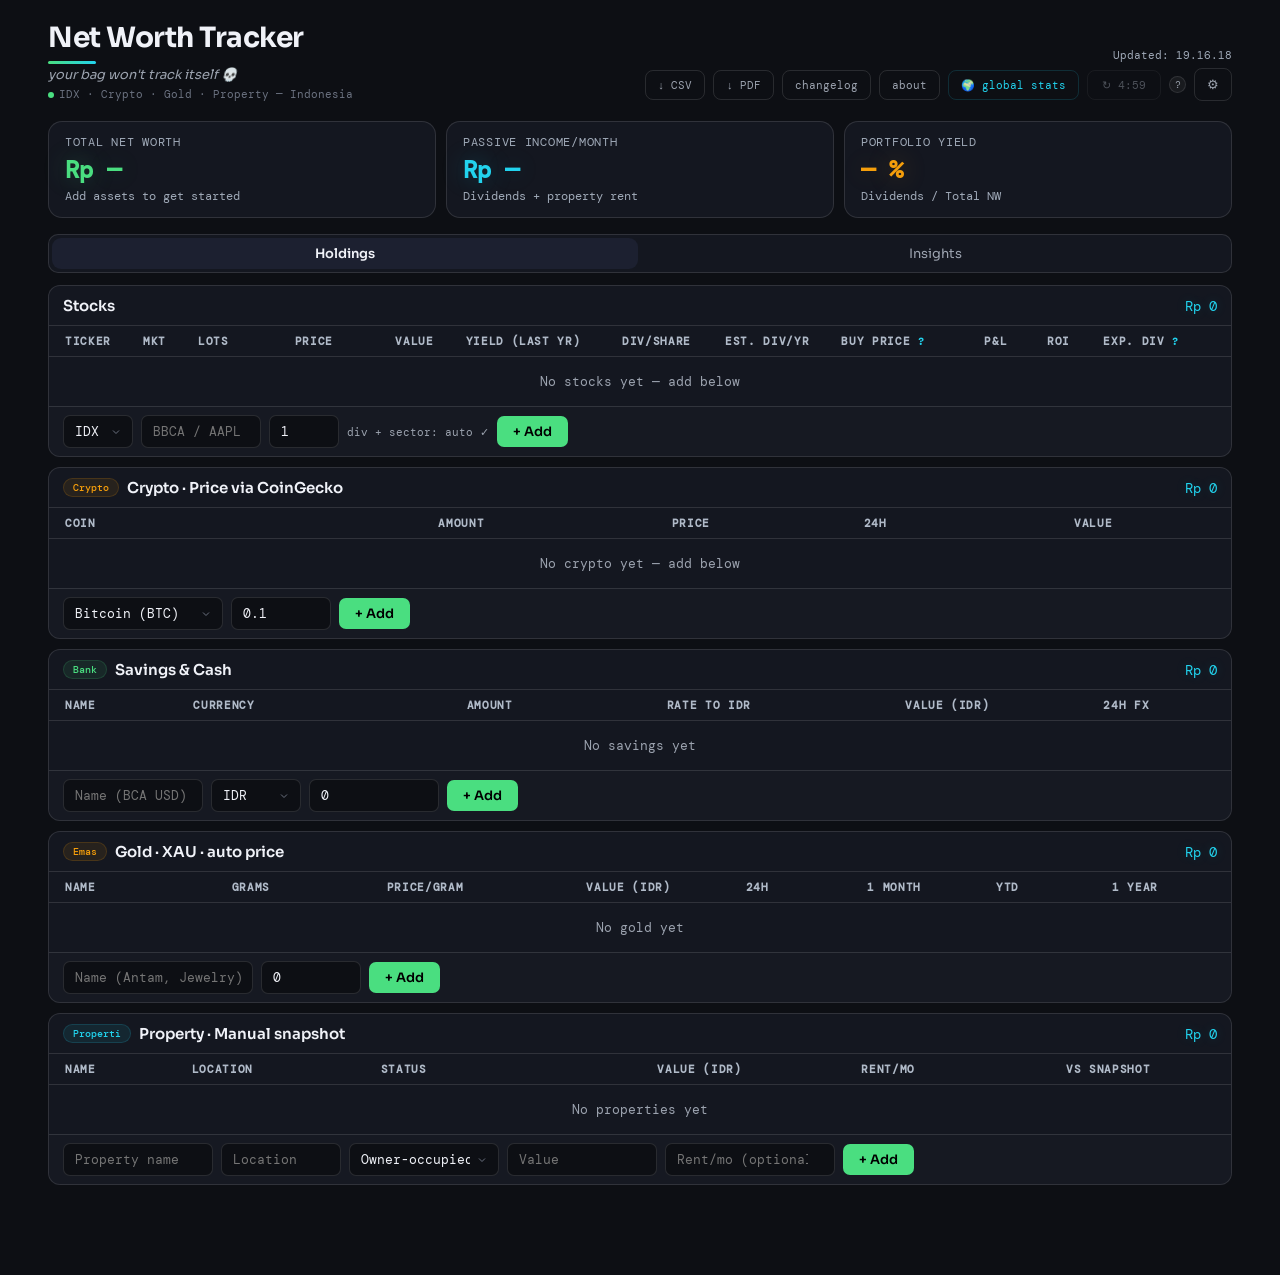
<file: index.html>
<!-- Project v1.5.1 | patches_since_snap:1 -->
<!DOCTYPE html>
<html lang="en">
<head>
<meta charset="UTF-8">
<meta name="viewport" content="width=device-width, initial-scale=1.0">
<title>Net Worth Tracker · Indonesia</title>
<link href="https://fonts.googleapis.com/css2?family=DM+Mono:wght@400;500&family=Sora:wght@300;400;600;700&display=swap" rel="stylesheet">
<link rel="stylesheet" href="css/style.css">
</head>
<body>

<!-- CORS warning (shown only when opened via file://) -->
<div id="file-warning" style="display:none;background:#f59e0b18;border-bottom:1px solid #f59e0b40;padding:10px 48px;font-size:12px;font-family:var(--mono);color:#f59e0b"></div>

<!-- Settings overlay (closes panel when clicked) -->
<div id="settings-overlay" class="settings-overlay" onclick="closeSettings()"></div>

<!-- Settings panel (slides in from right) -->
<div id="settings-panel" class="settings-panel">
  <div class="settings-header">
    <div class="settings-title" data-i18n="settings.title">Settings</div>
    <button class="settings-close" onclick="closeSettings()">&#x2715;</button>
  </div>

  <!-- Currency -->
  <div class="settings-section">
    <div class="settings-label" data-i18n="settings.currency">Display Currency</div>
    <div id="currency-chips" class="chip-group"><!-- filled by renderSettingsChips() --></div>
  </div>

  <div class="settings-divider"></div>

  <!-- Language -->
  <div class="settings-section">
    <div class="settings-label" data-i18n="settings.language">Language</div>
    <div class="chip-group">
      <button id="lang-btn-en" class="setting-chip" onclick="setLang('en')">English</button>
      <button id="lang-btn-id" class="setting-chip" onclick="setLang('id')">Bahasa Indonesia</button>
    </div>
  </div>

  <div class="settings-divider"></div>

  <!-- Export -->
  <div class="settings-section">
    <div class="settings-label">Export</div>
    <div class="chip-group">
      <button class="setting-chip" onclick="exportCSV();closeSettings()" style="flex:1">↓ CSV</button>
      <button class="setting-chip" onclick="exportPDF();closeSettings()" style="flex:1">↓ PDF</button>
    </div>
  </div>

  <div class="settings-divider"></div>

  <!-- Nav links -->
  <div class="settings-section">
    <div class="settings-label">Links</div>
    <div style="display:flex;flex-direction:column;gap:6px">
      <a href="changelog.html" class="setting-chip" style="text-align:center;text-decoration:none">📋 Changelog</a>
      <a href="about.html" class="setting-chip" style="text-align:center;text-decoration:none">👤 About</a>
      <a href="global.html" class="setting-chip" style="text-align:center;text-decoration:none;color:var(--accent2)">🌍 Global Stats</a>
    </div>
  </div>
</div>

<!-- ======================== App ======================== -->
<div class="app">

  <!-- Header -->
  <div class="header">
    <div class="header-left">
      <h1>Net Worth Tracker<span class="accent-line"></span></h1>
      <div class="tagline" data-i18n="header.tagline">your bag won't track itself &#x1F480;</div>
      <div class="meta"><span class="dot"></span><span data-i18n="header.meta">IDX · Crypto · Gold · Property — Indonesia</span></div>
    </div>
    <div class="header-right">
      <div class="last-update" id="last-update">Not updated yet</div>
      <div class="header-actions">
        <button class="export-btn" onclick="exportCSV()">&#x2193; CSV</button>
        <button class="export-btn" onclick="exportPDF()">&#x2193; PDF</button>
        <a href="changelog.html" class="hdr-nav" style="font-size:11px;font-family:var(--mono);color:var(--muted);padding:7px 12px;border:1px solid var(--border);border-radius:8px;text-decoration:none;transition:all .2s" onmouseover="this.style.color='var(--text)';this.style.borderColor='#ffffff30'" onmouseout="this.style.color='var(--muted)';this.style.borderColor='var(--border)'">changelog</a>
        <a href="about.html" class="hdr-nav" style="font-size:11px;font-family:var(--mono);color:var(--muted);padding:7px 12px;border:1px solid var(--border);border-radius:8px;text-decoration:none;transition:all .2s" onmouseover="this.style.color='var(--text)';this.style.borderColor='#ffffff30'" onmouseout="this.style.color='var(--muted)';this.style.borderColor='var(--border)'">about</a>
        <a href="global.html" class="hdr-nav" style="font-size:11px;font-family:var(--mono);color:var(--accent2);padding:7px 12px;border:1px solid #22d3ee28;border-radius:8px;text-decoration:none;transition:all .2s" onmouseover="this.style.borderColor='#22d3ee60'" onmouseout="this.style.borderColor='#22d3ee28'">&#x1F30D; global stats</a>
        <button class="refresh-btn" id="refresh-btn" onclick="refreshAll()">
          <span id="refresh-icon">&#x21BB;</span> <span id="refresh-label" data-i18n="header.refresh">Refresh Prices</span>
        </button>
        <span class="info-tip" tabindex="0">?
          <div class="tip-bubble" data-i18n="header.rateLimitTip">Prices refresh at most once every 5 minutes. This tracker runs on a free-tier API — we hit our daily limit overnight from unexpected traffic. Rate limiting keeps it free for everyone 🙏</div>
        </span>
        <button class="settings-btn" onclick="openSettings()">&#x2699;</button>
      </div>
    </div>
  </div>

  <!-- Summary cards -->
  <div class="summary fade-in">
    <div class="card">
      <div class="card-label" data-i18n="summary.totalNW">Total Net Worth</div>
      <div class="card-value green" id="total-nw">&#x2014;</div>
      <div class="card-sub" id="nw-breakdown" data-i18n="summary.addAssets">Add assets to get started</div>
    </div>
    <div class="card">
      <div class="card-label" data-i18n="summary.passiveIncome">Passive Income/Month</div>
      <div class="card-value cyan" id="monthly-div">&#x2014;</div>
      <div class="card-sub" data-i18n="summary.divRent">Dividends + property rent</div>
    </div>
    <div class="card">
      <div class="card-label" data-i18n="summary.yield">Portfolio Yield</div>
      <div class="card-value amber" id="yield-pct">&#x2014; %</div>
      <div class="card-sub" data-i18n="summary.divNW">Dividends / Total NW</div>
    </div>
  </div>

  <!-- Tabs -->
  <div class="tabs">
    <button class="tab active" onclick="switchTab('holdings',this)" data-i18n="tab.holdings">Holdings</button>
    <button class="tab" onclick="switchTab('insights',this)" data-i18n="tab.insights">Insights</button>
  </div>

  <!-- ====== HOLDINGS TAB ====== -->
  <div id="tab-holdings">

    <!-- IDX / US Stocks -->
    <div class="section fade-in">
      <div class="section-header">
        <div class="section-title">
          <span data-i18n="section.stocks">Stocks</span>
        </div>
        <div class="section-val" id="stock-total">&#x2014;</div>
      </div>
      <div class="table-wrap">
        <table id="t-stocks">
          <thead><tr>
            <th style="width:70px"  data-i18n="col.ticker">Ticker</th>
            <th style="width:50px"  data-i18n="col.market">Mkt</th>
            <th style="width:70px"  data-i18n="col.lots">Lots</th>
            <th class="right" style="width:130px" data-i18n="col.price">Price</th>
            <th class="right" style="width:130px" data-i18n="col.value">Value</th>
            <th class="right" style="width:140px" data-i18n="col.yieldLast">Yield (last yr)</th>
            <th class="right" style="width:120px" data-i18n="col.divPerShare">Div/share</th>
            <th class="right" style="width:120px" data-i18n="col.annualDiv">Est. Div/yr</th>
            <th class="right" style="width:110px">
              <span data-i18n="col.buyPrice">Buy Price</span>
              <span class="th-help" style="color:var(--accent2);font-size:10px">?<div class="tip">
                <strong data-i18n="tip.buyPrice">Buy Price</strong><br>
                <span data-i18n="tip.buyPriceDesc">Average buy price per share.</span><br>
                <span class="tip-badge">IDX</span><span data-i18n="tip.buyPriceIDX">in Rupiah (Rp)</span><br>
                <span class="tip-badge">US</span><span data-i18n="tip.buyPriceUS">in USD ($)</span><br><br>
                <span data-i18n="tip.buyPriceNote">Enables P&amp;L and ROI% columns automatically.</span>
              </div></span>
            </th>
            <th class="right" style="width:110px" data-i18n="col.pl">P&amp;L</th>
            <th class="right" style="width:70px"  data-i18n="col.roi">ROI</th>
            <th class="right" style="width:110px">
              <span data-i18n="col.expDiv">Exp. Div</span>
              <span class="th-help" style="color:var(--accent2);font-size:10px">?<div class="tip">
                <strong data-i18n="tip.expDiv">Expected Dividend</strong><br>
                <span data-i18n="tip.expDivDesc">Override estimated dividend per share per year.</span><br>
                <span class="tip-badge">IDX</span><span data-i18n="tip.expDivIDX">in Rupiah</span><br>
                <span class="tip-badge">US</span><span data-i18n="tip.expDivUS">in USD</span><br><br>
                <span data-i18n="tip.expDivNote">Leave empty to use auto data from Yahoo Finance.</span>
              </div></span>
            </th>
            <th style="width:40px"></th>
          </tr></thead>
          <tbody id="stock-tbody"></tbody>
        </table>
      </div>
      <div class="add-form">
        <select id="s-market" style="width:70px" onchange="updateLotsInput(this.value)">
          <option value="IDX">IDX</option>
          <option value="US">US</option>
        </select>
        <input id="s-ticker" placeholder="BBCA / AAPL" style="width:120px;text-transform:uppercase" maxlength="10" oninput="this.value=this.value.toUpperCase()">
        <input id="s-lots" type="number" min="1" step="1" value="1" style="width:70px" placeholder="Lot">
        <span style="font-size:11px;font-family:var(--mono);color:var(--muted)" data-i18n="form.autoHint">div + sector: auto &#x2713;</span>
        <button class="btn btn-primary" onclick="addStock()" data-i18n="btn.add">+ Add</button>
      </div>
      <div id="stock-error" class="error-msg" style="display:none"></div>
    </div>

    <!-- Crypto -->
    <div class="section fade-in">
      <div class="section-header">
        <div class="section-title">
          <span class="badge badge-amber">Crypto</span>
          <span data-i18n="section.crypto">Crypto · Price via CoinGecko</span>
        </div>
        <div class="section-val" id="crypto-total">&#x2014;</div>
      </div>
      <div class="table-wrap">
        <table id="t-crypto">
          <thead><tr>
            <th data-i18n="col.coin">Coin</th>
            <th class="right" data-i18n="col.amount">Amount</th>
            <th class="right" data-i18n="col.price">Price</th>
            <th class="right" data-i18n="col.24h">24h</th>
            <th class="right" data-i18n="col.value">Value</th>
            <th></th>
          </tr></thead>
          <tbody id="crypto-tbody"></tbody>
        </table>
      </div>
      <div class="add-form">
        <select id="c-coin" style="width:160px">
          <option value="bitcoin">Bitcoin (BTC)</option>
          <option value="ethereum">Ethereum (ETH)</option>
          <option value="binancecoin">BNB</option>
          <option value="solana">Solana (SOL)</option>
          <option value="ripple">XRP</option>
          <option value="tether">USDT</option>
          <option value="usd-coin">USDC</option>
          <option value="cardano">Cardano (ADA)</option>
          <option value="polkadot">Polkadot (DOT)</option>
        </select>
        <input id="c-amount" type="number" min="0" step="any" value="0.1" style="width:100px" placeholder="Amount">
        <button class="btn btn-primary" onclick="addCrypto()" data-i18n="btn.add">+ Add</button>
      </div>
    </div>

    <!-- Bank / Cash -->
    <div class="section fade-in">
      <div class="section-header">
        <div class="section-title">
          <span class="badge badge-green">Bank</span>
          <span data-i18n="section.bank">Savings &amp; Cash</span>
        </div>
        <div class="section-val" id="bank-total">&#x2014;</div>
      </div>
      <div class="table-wrap">
        <table id="t-bank">
          <thead><tr>
            <th data-i18n="col.name">Name</th>
            <th data-i18n="col.currency">Currency</th>
            <th class="right" data-i18n="col.amount">Amount</th>
            <th class="right" data-i18n="col.rateIDR">Rate to IDR</th>
            <th class="right" data-i18n="col.valueIDR">Value (IDR)</th>
            <th class="right" data-i18n="col.fx24h">24h FX</th>
            <th></th>
          </tr></thead>
          <tbody id="bank-tbody"></tbody>
        </table>
      </div>
      <div class="add-form">
        <input id="b-name" placeholder="Name (BCA USD)" style="width:140px" data-i18n-placeholder="form.bankName">
        <select id="b-currency" style="width:90px">
          <option value="IDR">IDR</option>
          <option value="USD">USD</option>
          <option value="SGD">SGD</option>
          <option value="JPY">JPY</option>
          <option value="CNY">CNY</option>
          <option value="EUR">EUR</option>
          <option value="MYR">MYR</option>
        </select>
        <input id="b-amount" type="number" min="0" step="any" value="0" style="width:130px" placeholder="Amount">
        <button class="btn btn-primary" onclick="addBank()" data-i18n="btn.add">+ Add</button>
      </div>
    </div>

    <!-- Gold -->
    <div class="section fade-in">
      <div class="section-header">
        <div class="section-title">
          <span class="badge badge-amber">Emas</span>
          <span data-i18n="section.gold">Gold · XAU · auto price</span>
        </div>
        <div class="section-val" id="gold-total">&#x2014;</div>
      </div>
      <div class="table-wrap">
        <table id="t-gold">
          <thead><tr>
            <th data-i18n="col.name">Name</th>
            <th class="right" data-i18n="col.grams">Grams</th>
            <th class="right" data-i18n="col.pricePerGram">Price/gram</th>
            <th class="right" data-i18n="col.valueIDR">Value (IDR)</th>
            <th class="right" data-i18n="col.24h">24h</th>
            <th class="right" data-i18n="col.1m">1 Month</th>
            <th class="right" data-i18n="col.ytd">YTD</th>
            <th class="right" data-i18n="col.1y">1 Year</th>
            <th></th>
          </tr></thead>
          <tbody id="gold-tbody"></tbody>
        </table>
      </div>
      <div class="add-form">
        <input id="g-name" placeholder="Name (Antam, Jewelry)" style="width:190px" data-i18n-placeholder="form.goldName">
        <input id="g-grams" type="number" min="0" step="any" value="0" style="width:100px" placeholder="Grams">
        <button class="btn btn-primary" onclick="addGold()" data-i18n="btn.add">+ Add</button>
        <span id="gold-price-display" style="font-size:12px;color:#b0bac8;font-family:var(--mono);margin-left:8px"></span>
      </div>
    </div>

    <!-- Property -->
    <div class="section fade-in">
      <div class="section-header">
        <div class="section-title">
          <span class="badge badge-cyan">Properti</span>
          <span data-i18n="section.property">Property · Manual snapshot</span>
        </div>
        <div class="section-val" id="property-total">&#x2014;</div>
      </div>
      <div class="table-wrap">
        <table id="t-prop">
          <thead><tr>
            <th data-i18n="col.name">Name</th>
            <th data-i18n="col.location">Location</th>
            <th data-i18n="col.status">Status</th>
            <th class="right" data-i18n="col.valueIDR">Value (IDR)</th>
            <th class="right" data-i18n="col.rent">Rent/mo</th>
            <th class="right" data-i18n="col.vsSnapshot">vs Snapshot</th>
            <th></th>
          </tr></thead>
          <tbody id="property-tbody"></tbody>
        </table>
      </div>
      <div class="add-form">
        <input id="p-name" placeholder="Property name" style="width:150px">
        <input id="p-location" placeholder="Location" style="width:120px">
        <select id="p-status" style="width:150px">
          <option value="dihuni">Owner-occupied</option>
          <option value="disewakan">Rented</option>
          <option value="kosong">Vacant</option>
        </select>
        <input id="p-value" type="number" min="0" step="any" placeholder="Value" style="width:150px">
        <input id="p-rent" type="number" min="0" step="any" placeholder="Rent/mo (optional)" style="width:170px">
        <button class="btn btn-primary" onclick="addProperty()" data-i18n="btn.add">+ Add</button>
      </div>
    </div>
  </div><!-- /tab-holdings -->

  <!-- ====== INSIGHTS TAB ====== -->
  <div id="tab-insights" style="display:none">
    <div class="insights fade-in">
      <div class="insight-card">
        <div class="insight-title" data-i18n="insight.passiveIncome">Passive Income</div>
        <div class="insight-val green" id="i-monthly">&#x2014;</div>
        <div style="font-size:11px;color:var(--muted);font-family:var(--mono);margin-top:2px" data-i18n="insight.perMonth">per month</div>
        <div id="i-passive-breakdown" style="margin-top:8px;font-size:11px;font-family:var(--mono);line-height:1.8"></div>
        <div style="margin-top:10px;padding-top:10px;border-top:1px solid var(--border)">
          <div class="insight-val cyan" style="font-size:1.1rem" id="i-annual">&#x2014;</div>
          <div style="font-size:11px;color:var(--muted);font-family:var(--mono);margin-top:2px" data-i18n="insight.perYear">per year</div>
        </div>
      </div>
      <div class="insight-card">
        <div class="insight-title" data-i18n="insight.fireNumber">FIRE Number (25&#xD7;)</div>
        <div class="insight-val amber" id="i-fire">&#x2014;</div>
        <div class="insight-note" data-i18n="insight.fireNote">Target wealth for financial independence = monthly expenses &#xD7; 12 &#xD7; 25.</div>
      </div>
      <div class="insight-card">
        <div class="insight-title" data-i18n="insight.swr">Safe Withdrawal / Month</div>
        <div class="insight-val green" id="i-swr">&#x2014;</div>
        <div class="insight-note" data-i18n="insight.swrNote">4% rule: liquid assets &#xD7; 4% &#xF7; 12. Property excluded.</div>
      </div>
    </div>

    <!-- Monthly spend input -->
    <div class="section fade-in" style="margin-bottom:16px">
      <div class="section-header">
        <div class="section-title" data-i18n="insight.monthlySpend">Monthly Expense Estimate</div>
      </div>
      <div class="add-form">
        <input id="monthly-spend" type="number" value="15000000" style="width:180px" oninput="recalcInsights()">
        <span id="spend-display" style="font-size:13px;color:var(--accent2);font-family:var(--mono);font-weight:600">Rp 15.000.000</span>
        <span style="font-size:11px;color:var(--muted);font-family:var(--mono)" data-i18n="insight.spendHint">&#x2192; used for FIRE calculation</span>
      </div>
    </div>

    <!-- Progress to FIRE -->
    <div class="section fade-in" style="margin-bottom:16px">
      <div class="section-header">
        <div class="section-title" data-i18n="insight.fireProgress">Progress to FIRE</div>
      </div>
      <div style="padding:18px">
        <div style="display:flex;justify-content:space-between;font-size:12px;font-family:var(--mono);color:var(--muted);margin-bottom:8px">
          <span id="fire-progress-label">&#x2014;</span>
          <span id="fire-target-label">&#x2014;</span>
        </div>
        <div style="background:var(--bg);border-radius:6px;height:10px;overflow:hidden">
          <div id="fire-bar" style="height:10px;background:var(--accent);border-radius:6px;width:0%;transition:width .8s ease"></div>
        </div>
        <div style="text-align:center;margin-top:8px;font-size:12px;font-family:var(--mono);color:var(--muted)" id="fire-pct-label">0%</div>
      </div>
    </div>

    <!-- FIRE Analysis tips -->
    <div class="section fade-in" style="margin-bottom:16px">
      <div class="section-header">
        <div class="section-title" data-i18n="insight.fireAnalysis">FIRE Analysis</div>
      </div>
      <div class="fire-tips" id="fire-analysis">
        <div class="empty" data-i18n="empty.addAssets">Add assets to see analysis</div>
      </div>
    </div>

    <!-- Asset allocation donuts -->
    <div class="section fade-in">
      <div class="section-header">
        <div class="section-title" data-i18n="insight.allocation">Asset Allocation</div>
      </div>
      <div class="donut-grid">
        <div class="donut-card">
          <div class="donut-card-title" data-i18n="donut.mix">Portfolio Mix</div>
          <canvas id="donut-canvas" width="160" height="160" style="width:160px;height:160px"></canvas>
          <div class="donut-legend" id="donut-legend"><div class="empty" style="font-size:11px">&#x2014;</div></div>
        </div>
        <div class="donut-card">
          <div class="donut-card-title" data-i18n="donut.currency">Currency</div>
          <canvas id="currency-canvas" width="160" height="160" style="width:160px;height:160px"></canvas>
          <div class="donut-legend" id="currency-legend"><div class="empty" style="font-size:11px">&#x2014;</div></div>
        </div>
        <div class="donut-card">
          <div class="donut-card-title" data-i18n="donut.sector">Sector</div>
          <canvas id="sector-canvas" width="160" height="160" style="width:160px;height:160px"></canvas>
          <div class="donut-legend" id="sector-donut-legend"><div class="empty" style="font-size:11px" data-i18n="empty.sector">Fetch prices for sector data</div></div>
        </div>
      </div>
      <div style="padding:0 20px 18px" id="alloc-bars"></div>
    </div>

    <!-- Sector breakdown bars -->
    <div class="section fade-in">
      <div class="section-header">
        <div class="section-title" data-i18n="insight.sectorBreakdown">Stock Sectors</div>
      </div>
      <div style="padding:18px" id="sector-bars">
        <div class="empty" data-i18n="empty.sector">Sector data loaded after price fetch</div>
      </div>
    </div>
  </div><!-- /tab-insights -->

</div><!-- /app -->

<!-- Scripts — load order: config → lang → state → format → api → render → actions → export → init -->
<script src="js/config.js"></script>
<script src="js/lang.js"></script>
<script src="js/state.js"></script>
<script src="js/format.js"></script>
<script src="js/api.js"></script>
<script src="js/render.js"></script>
<script src="js/actions.js"></script>
<script src="js/export.js"></script>
<script src="js/init.js"></script>
</body>
</html>
</file>
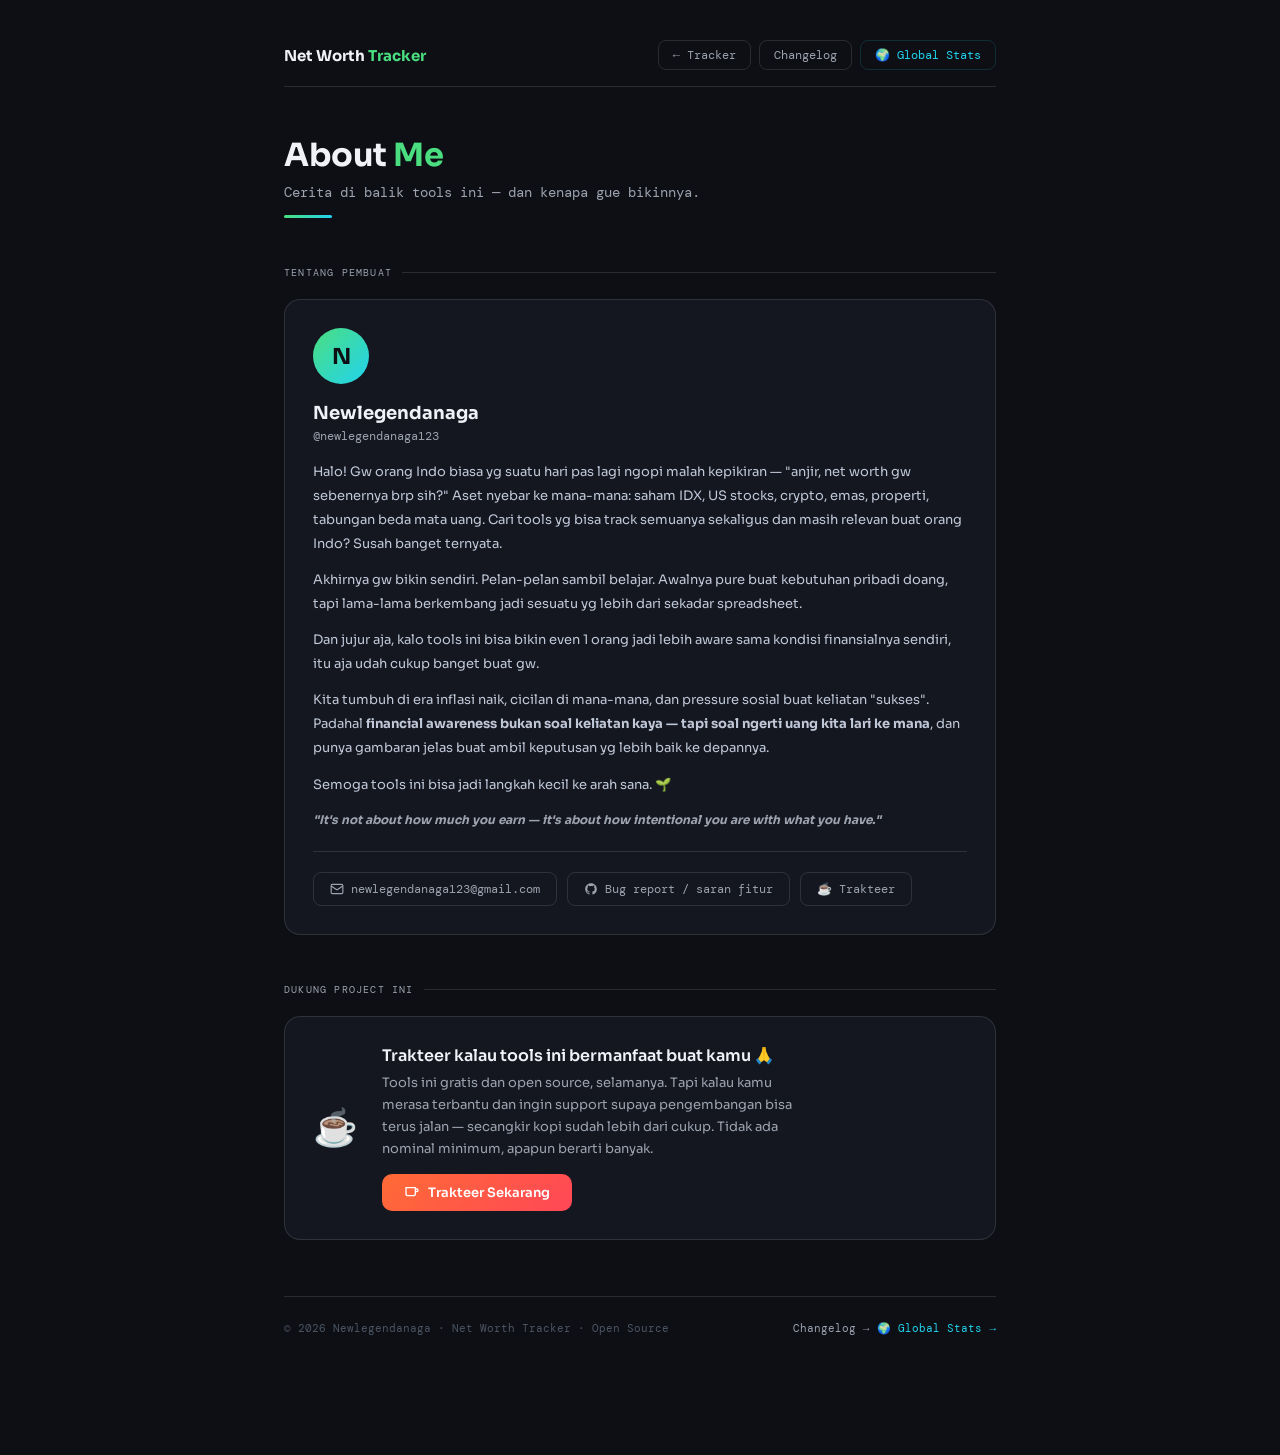
<file: about.html>
<!DOCTYPE html>
<html lang="id">
<head>
<meta charset="UTF-8">
<meta name="viewport" content="width=device-width, initial-scale=1.0">
<title>About · Net Worth Tracker Indonesia</title>
<link href="https://fonts.googleapis.com/css2?family=DM+Mono:wght@400;500&family=Sora:wght@300;400;600;700&display=swap" rel="stylesheet">
<style>
*{box-sizing:border-box;margin:0;padding:0}
:root{
  --bg:#0d0f14;--surface:#141720;--surface2:#1c2030;--border:#ffffff1e;
  --accent:#4ade80;--accent2:#22d3ee;--accent3:#f59e0b;
  --text:#f0f2f8;--muted:#9ca3af;--danger:#f87171;
  --font:'Sora',sans-serif;--mono:'DM Mono',monospace;
}
html{scroll-behavior:smooth}
body{background:var(--bg);color:var(--text);font-family:var(--font);font-size:14px;min-height:100vh;padding-bottom:80px}
a{color:var(--accent2);text-decoration:none}
a:hover{text-decoration:underline}

.wrap{max-width:760px;margin:0 auto;padding:40px 24px}

/* Nav */
.nav{display:flex;align-items:center;justify-content:space-between;margin-bottom:48px;padding-bottom:16px;border-bottom:1px solid var(--border);flex-wrap:wrap;gap:12px}
.nav-brand{font-size:15px;font-weight:700;color:var(--text)}
.nav-brand span{color:var(--accent)}
.nav-links{display:flex;gap:8px;flex-wrap:wrap}
.nav-link{font-size:12px;font-family:var(--mono);color:var(--muted);padding:6px 14px;border:1px solid var(--border);border-radius:8px;transition:all .2s;text-decoration:none}
.nav-link:hover{color:var(--text);border-color:#ffffff30;text-decoration:none}
.nav-link.accent{color:var(--accent2);border-color:#22d3ee28}
.nav-link.accent:hover{border-color:#22d3ee60}

/* Hero */
.hero{margin-bottom:48px}
.hero h1{font-size:32px;font-weight:700;letter-spacing:-0.5px;margin-bottom:8px}
.hero h1 span{color:var(--accent)}
.hero .sub{font-size:14px;color:var(--muted);font-family:var(--mono)}
.accent-bar{width:48px;height:3px;background:linear-gradient(90deg,var(--accent),var(--accent2));border-radius:2px;margin:14px 0 0}

/* Section */
.section{margin-bottom:48px}
.section-label{font-size:10px;font-family:var(--mono);color:var(--muted);text-transform:uppercase;letter-spacing:.12em;margin-bottom:20px;display:flex;align-items:center;gap:10px}
.section-label::after{content:'';flex:1;height:1px;background:var(--border)}

/* Donate */
.donate-card{background:var(--surface);border:1px solid var(--border);border-radius:16px;padding:28px;display:flex;align-items:center;gap:24px;flex-wrap:wrap}
.donate-icon{font-size:36px;flex-shrink:0}
.donate-text h3{font-size:16px;font-weight:600;margin-bottom:6px}
.donate-text p{font-size:13px;color:var(--muted);line-height:1.7;max-width:420px}
.donate-btn{display:inline-flex;align-items:center;gap:8px;background:linear-gradient(135deg,#ff6b35,#ff4757);color:#fff;font-family:var(--font);font-weight:600;font-size:13px;padding:10px 22px;border-radius:10px;margin-top:14px;transition:all .2s;text-decoration:none}
.donate-btn:hover{transform:translateY(-2px);opacity:.9;text-decoration:none}
.donate-btn svg{width:16px;height:16px;fill:white}

/* About */
.about-card{background:var(--surface);border:1px solid var(--border);border-radius:16px;padding:28px}
.about-avatar{width:56px;height:56px;border-radius:50%;background:linear-gradient(135deg,var(--accent),var(--accent2));display:flex;align-items:center;justify-content:center;font-size:22px;font-weight:700;color:#0d0f14;margin-bottom:18px}
.about-card h3{font-size:18px;font-weight:700;margin-bottom:4px}
.about-card .handle{font-size:12px;font-family:var(--mono);color:var(--muted);margin-bottom:16px}
.about-card p{font-size:13px;color:#c0c8d8;line-height:1.85;margin-bottom:12px}
.about-card p:last-of-type{margin-bottom:0}

/* Contact */
.contact-row{display:flex;flex-wrap:wrap;gap:10px;margin-top:20px;padding-top:20px;border-top:1px solid var(--border)}
.contact-chip{display:inline-flex;align-items:center;gap:7px;font-size:12px;font-family:var(--mono);padding:8px 16px;border-radius:8px;border:1px solid var(--border);color:var(--muted);transition:all .2s;text-decoration:none}
.contact-chip:hover{color:var(--text);border-color:#ffffff30;text-decoration:none}
.contact-chip.email:hover{color:var(--accent);border-color:#4ade8040}
.contact-chip.github:hover{color:var(--accent2);border-color:#22d3ee40}
.contact-chip.trakteer:hover{color:#ff6b35;border-color:#ff6b3540}

/* Footer */
.footer{margin-top:56px;padding-top:24px;border-top:1px solid var(--border);display:flex;justify-content:space-between;align-items:center;flex-wrap:wrap;gap:12px}
.footer-text{font-size:11px;font-family:var(--mono);color:#4b5563}
</style>
</head>
<body>
<div class="wrap">

  <!-- Nav -->
  <nav class="nav">
    <div class="nav-brand">Net Worth <span>Tracker</span></div>
    <div class="nav-links">
      <a href="index.html" class="nav-link">← Tracker</a>
      <a href="changelog.html" class="nav-link">Changelog</a>
      <a href="global.html" class="nav-link accent">🌍 Global Stats</a>
    </div>
  </nav>

  <!-- Hero -->
  <div class="hero">
    <h1>About <span>Me</span></h1>
    <div class="sub">Cerita di balik tools ini — dan kenapa gue bikinnya.</div>
    <div class="accent-bar"></div>
  </div>

  <!-- About -->
  <div class="section">
    <div class="section-label">Tentang Pembuat</div>
    <div class="about-card">
      <div class="about-avatar">N</div>
      <h3>Newlegendanaga</h3>
      <div class="handle">@newlegendanaga123</div>

      <p>
        Halo! Gw orang Indo biasa yg suatu hari pas lagi ngopi malah kepikiran — "anjir, net worth gw sebenernya brp sih?" Aset nyebar ke mana-mana: saham IDX, US stocks, crypto, emas, properti, tabungan beda mata uang. Cari tools yg bisa track semuanya sekaligus dan masih relevan buat orang Indo? Susah banget ternyata.
      </p>
      <p>
        Akhirnya gw bikin sendiri. Pelan-pelan sambil belajar. Awalnya pure buat kebutuhan pribadi doang, tapi lama-lama berkembang jadi sesuatu yg lebih dari sekadar spreadsheet.
      </p>
      <p>
        Dan jujur aja, kalo tools ini bisa bikin even 1 orang jadi lebih aware sama kondisi finansialnya sendiri, itu aja udah cukup banget buat gw.
      </p>
      <p>
        Kita tumbuh di era inflasi naik, cicilan di mana-mana, dan pressure sosial buat keliatan "sukses". Padahal <strong>financial awareness bukan soal keliatan kaya — tapi soal ngerti uang kita lari ke mana</strong>, dan punya gambaran jelas buat ambil keputusan yg lebih baik ke depannya.
      </p>
      <p>
        Semoga tools ini bisa jadi langkah kecil ke arah sana. 🌱
      </p>
      <p style="color:var(--muted);font-size:12px;font-style:italic;margin-top:4px">
        <strong><em>"It's not about how much you earn — it's about how intentional you are with what you have."</em></strong>
      </p>

      <!-- Contact -->
      <div class="contact-row">
        <a href="mailto:newlegendanaga123@gmail.com" class="contact-chip email">
          <svg width="14" height="14" viewBox="0 0 24 24" fill="none" stroke="currentColor" stroke-width="2"><rect x="2" y="4" width="20" height="16" rx="2"/><path d="m22 7-8.97 5.7a1.94 1.94 0 01-2.06 0L2 7"/></svg>
          newlegendanaga123@gmail.com
        </a>
        <a href="https://github.com/newlegendanaga123/networth-tracker/issues" target="_blank" rel="noopener" class="contact-chip github">
          <svg width="14" height="14" viewBox="0 0 24 24" fill="currentColor"><path d="M12 2C6.477 2 2 6.484 2 12.017c0 4.425 2.865 8.18 6.839 9.504.5.092.682-.217.682-.483 0-.237-.008-.868-.013-1.703-2.782.605-3.369-1.343-3.369-1.343-.454-1.158-1.11-1.466-1.11-1.466-.908-.62.069-.608.069-.608 1.003.07 1.531 1.032 1.531 1.032.892 1.53 2.341 1.088 2.91.832.092-.647.35-1.088.636-1.338-2.22-.253-4.555-1.113-4.555-4.951 0-1.093.39-1.988 1.029-2.688-.103-.253-.446-1.272.098-2.65 0 0 .84-.27 2.75 1.026A9.564 9.564 0 0112 6.844c.85.004 1.705.115 2.504.337 1.909-1.296 2.747-1.027 2.747-1.027.546 1.379.202 2.398.1 2.651.64.7 1.028 1.595 1.028 2.688 0 3.848-2.339 4.695-4.566 4.943.359.309.678.92.678 1.855 0 1.338-.012 2.419-.012 2.747 0 .268.18.58.688.482A10.019 10.019 0 0022 12.017C22 6.484 17.522 2 12 2z"/></svg>
          Bug report / saran fitur
        </a>
        <a href="https://teer.id/newlegendanaga123" target="_blank" rel="noopener" class="contact-chip trakteer">
          ☕ Trakteer
        </a>
      </div>
    </div>
  </div>

  <!-- Donate -->
  <div class="section">
    <div class="section-label">Dukung Project Ini</div>
    <div class="donate-card">
      <div class="donate-icon">☕</div>
      <div class="donate-text">
        <h3>Trakteer kalau tools ini bermanfaat buat kamu 🙏</h3>
        <p>Tools ini gratis dan open source, selamanya. Tapi kalau kamu merasa terbantu dan ingin support supaya pengembangan bisa terus jalan — secangkir kopi sudah lebih dari cukup. Tidak ada nominal minimum, apapun berarti banyak.</p>
        <a href="https://teer.id/newlegendanaga123" target="_blank" rel="noopener" class="donate-btn">
          <svg viewBox="0 0 24 24" xmlns="http://www.w3.org/2000/svg"><path d="M18 3H2v10a4 4 0 004 4h8a4 4 0 004-4v-2h1a3 3 0 000-6h-1V3zm-2 2v8a2 2 0 01-2 2H6a2 2 0 01-2-2V5h12zm3 2a1 1 0 010 2h-1V7h1z"/></svg>
          Trakteer Sekarang
        </a>
      </div>
    </div>
  </div>

  <!-- Footer -->
  <div class="footer">
    <div class="footer-text">© 2026 Newlegendanaga · Net Worth Tracker · Open Source</div>
    <div style="display:flex;gap:8px">
      <a href="changelog.html" style="font-size:11px;font-family:var(--mono);color:var(--muted);text-decoration:none">Changelog →</a>
      <a href="global.html" style="font-size:11px;font-family:var(--mono);color:var(--accent2);text-decoration:none">🌍 Global Stats →</a>
    </div>
  </div>

</div>
</body>
</html>
</file>
<file: css/style.css>
*{box-sizing:border-box;margin:0;padding:0}
:root{
  --bg:#0d0f14;--surface:#141720;--surface2:#1c2030;--border:#ffffff1e;
  --accent:#4ade80;--accent2:#22d3ee;--accent3:#f59e0b;
  --text:#f0f2f8;--muted:#9ca3af;--danger:#f87171;
  --font:'Sora',sans-serif;--mono:'DM Mono',monospace;
}
html{scroll-behavior:smooth}
body{background:var(--bg);color:var(--text);font-family:var(--font);font-size:14px;min-height:100vh;padding-bottom:60px}

.app{max-width:100%;padding:20px 48px}
.header{display:flex;align-items:flex-end;justify-content:space-between;margin-bottom:20px;gap:12px;flex-wrap:wrap}
.header-left h1{font-size:28px;font-weight:700;letter-spacing:-0.5px;text-decoration:none;-webkit-text-decoration:none}
.header-left h1 span.accent-line{display:block;height:3px;width:48px;background:linear-gradient(90deg,var(--accent),var(--accent2));border-radius:2px;margin-top:6px}
.header-left .tagline{font-size:13px;color:var(--muted);margin-top:2px;font-family:var(--font);font-style:italic;text-decoration:none;-webkit-text-decoration:none}
.header-left .meta{font-size:11px;color:#6b7280;margin-top:4px;font-family:var(--mono);text-decoration:none;-webkit-text-decoration:none}
.dot{display:inline-block;width:6px;height:6px;border-radius:50%;background:var(--accent);margin-right:5px;animation:pulse 2s infinite}
@keyframes pulse{0%,100%{opacity:1}50%{opacity:.3}}
.header-right{display:flex;flex-direction:column;align-items:flex-end;gap:6px}
.header-actions{display:flex;gap:8px;align-items:center;flex-wrap:wrap;justify-content:flex-end}
.last-update{font-size:11px;color:#a0aab8;font-family:var(--mono)}

/* Summary */
.summary{display:grid;grid-template-columns:repeat(3,1fr);gap:10px;margin-bottom:16px}
@media(max-width:768px){.summary{grid-template-columns:1fr 1fr}}
.card{background:var(--surface);border:1px solid var(--border);border-radius:14px;padding:12px 16px}
.card-label{font-size:12px;color:#a0aab8;font-family:var(--mono);text-transform:uppercase;letter-spacing:.06em;margin-bottom:8px}
.card-value{font-size:24px;font-weight:700;font-family:var(--mono);line-height:1}
.card-value.green{text-shadow:0 0 24px #4ade8040}
.card-value.cyan{text-shadow:0 0 24px #22d3ee40}
.card-value.amber{text-shadow:0 0 24px #f59e0b40}
.card-sub{font-size:12px;color:#a0aab8;margin-top:5px;font-family:var(--mono);line-height:1.5}
.green{color:var(--accent)}.cyan{color:var(--accent2)}.amber{color:var(--accent3)}.red{color:var(--danger)}

/* Tabs */
.tabs{display:flex;gap:4px;margin-bottom:12px;background:var(--surface);border:1px solid var(--border);border-radius:10px;padding:3px}
.tab{flex:1;padding:7px;border:none;background:transparent;color:var(--muted);font-family:var(--font);font-size:13px;border-radius:9px;cursor:pointer;transition:all .2s;font-weight:400}
.tab.active{background:var(--surface2);color:var(--text);font-weight:600}
.tab:hover:not(.active){color:var(--text)}

/* Section */
.section{background:var(--surface);border:1px solid var(--border);border-radius:12px;overflow:hidden;margin-bottom:10px}
.section-header{display:flex;align-items:center;justify-content:space-between;padding:10px 14px;border-bottom:1px solid var(--border)}
.section-title{font-size:15px;font-weight:600;display:flex;align-items:center;gap:8px}
.section-val{font-family:var(--mono);font-size:14px;color:var(--accent2);text-shadow:0 0 12px #22d3ee30}

.badge{font-size:10px;font-family:var(--mono);padding:2px 9px;border-radius:20px;font-weight:500}
.badge-green{background:#4ade8015;color:var(--accent);border:1px solid #4ade8028}
.badge-cyan{background:#22d3ee15;color:var(--accent2);border:1px solid #22d3ee28}
.badge-amber{background:#f59e0b15;color:var(--accent3);border:1px solid #f59e0b28}
.badge-gray{background:#6b728015;color:var(--muted);border:1px solid #6b728028}

/* Table */
.table-wrap{overflow-x:auto}
table{width:100%;border-collapse:collapse}
th{font-size:11px;font-family:var(--mono);color:#b0bac8;text-transform:uppercase;letter-spacing:.06em;padding:8px 16px;text-align:left;border-bottom:1px solid var(--border);white-space:nowrap}
th.right,td.right{text-align:right}
td{padding:9px 16px;font-size:15px;border-bottom:1px solid #ffffff05;vertical-align:middle}
tr:last-child td{border-bottom:none}
tr:hover td{background:#ffffff03}
td.mono{font-family:var(--mono)}
td.ticker{font-family:var(--mono);font-weight:500;color:var(--accent2)}
.price-loading{color:var(--muted);font-style:italic;font-family:var(--mono)}
.change-pos{color:var(--accent)}.change-neg{color:var(--danger)}

/* Form */
.add-form{padding:8px 14px;border-top:1px solid var(--border);display:flex;gap:8px;flex-wrap:wrap;align-items:center;background:#ffffff02}
.field{display:flex;flex-direction:column;gap:3px}
.field label{font-size:9px;font-family:var(--mono);color:var(--muted);text-transform:uppercase;letter-spacing:.06em}
input,select{background:var(--bg);border:1px solid var(--border);border-radius:7px;padding:7px 11px;color:var(--text);font-family:var(--mono);font-size:13px;outline:none;transition:border .2s;appearance:none;-webkit-appearance:none}
input:focus,select:focus{border-color:#ffffff28}
select{background-image:url("data:image/svg+xml,%3Csvg xmlns='http://www.w3.org/2000/svg' width='12' height='12' viewBox='0 0 24 24' fill='none' stroke='%236b7280' stroke-width='2'%3E%3Cpolyline points='6 9 12 15 18 9'/%3E%3C/svg%3E");background-repeat:no-repeat;background-position:right 10px center;padding-right:28px}
.btn{padding:7px 16px;border-radius:7px;border:none;font-family:var(--font);font-size:13px;font-weight:600;cursor:pointer;transition:all .15s;white-space:nowrap}
.btn-primary{background:var(--accent);color:#000}
.btn-primary:hover{background:#22c55e;transform:translateY(-1px)}
.btn-primary:active{transform:translateY(0)}
.btn-sm{padding:4px 10px;font-size:11px;border-radius:6px;background:transparent;border:1px solid var(--border);color:var(--muted);cursor:pointer;font-family:var(--mono);transition:all .15s}
.btn-sm:hover{border-color:#f8717140;color:var(--danger)}
.refresh-btn{background:transparent;border:1px solid var(--border);border-radius:8px;padding:7px 14px;color:var(--muted);font-family:var(--mono);font-size:11px;cursor:pointer;display:flex;align-items:center;gap:7px;transition:all .2s}
.refresh-btn:hover{border-color:#ffffff28;color:var(--text)}
.refresh-btn:disabled{opacity:.45;cursor:not-allowed;border-color:var(--border)!important;color:var(--muted)!important}
.info-tip{position:relative;display:inline-flex;align-items:center;justify-content:center;width:17px;height:17px;border-radius:50%;background:#ffffff0d;border:1px solid #ffffff1a;color:var(--muted);font-size:10px;font-family:var(--mono);cursor:help;flex-shrink:0;user-select:none}
.info-tip .tip-bubble{display:none;position:absolute;right:0;top:24px;width:270px;background:var(--surface2);border:1px solid var(--border);border-radius:12px;padding:14px 16px;font-size:12px;line-height:1.7;color:var(--text);z-index:200;box-shadow:0 8px 32px #00000050;font-family:var(--font);pointer-events:none}
.info-tip:hover .tip-bubble,
.info-tip:focus .tip-bubble,
.info-tip:focus-within .tip-bubble{display:block}
.spin{display:inline-block;animation:spin .7s linear infinite}
@keyframes spin{to{transform:rotate(360deg)}}

.empty{padding:16px;text-align:center;color:var(--muted);font-size:13px;font-family:var(--mono)}
.error-msg{font-size:11px;color:var(--danger);padding:7px 18px;font-family:var(--mono);border-top:1px solid #f8717118;background:#f8717108}
.lot-edit{min-width:80px;width:auto;padding:3px 8px;font-size:13px;font-family:var(--mono);background:var(--surface2);border:1px solid var(--accent2);border-radius:5px;color:var(--text);text-align:center}
.exp-div-input{width:82px;padding:3px 6px;font-size:12px;font-family:var(--mono);background:var(--surface2);border:1px solid #ffffff18;border-radius:5px;color:var(--text);text-align:right}
.exp-div-input:focus,.lot-edit:focus{outline:none;border-color:var(--accent2)}
.editable{cursor:pointer;border-bottom:1px dashed #ffffff28;transition:border-color .15s}
.editable:hover{border-bottom-color:#ffffff60}
.mkt-badge{font-size:10px;font-family:var(--mono);padding:2px 6px;border-radius:4px;font-weight:500}
.mkt-idx{background:#22d3ee18;color:var(--accent2);border:1px solid #22d3ee28}
.mkt-us{background:#f59e0b18;color:var(--accent3);border:1px solid #f59e0b28}

/* Insights */
.insights{display:grid;grid-template-columns:1fr 1fr;gap:12px;margin-bottom:16px}
@media(max-width:768px){.insights{grid-template-columns:1fr}}
.insight-card{background:var(--surface);border:1px solid var(--border);border-radius:14px;padding:18px}
.insight-title{font-size:10px;font-family:var(--mono);color:var(--muted);text-transform:uppercase;letter-spacing:.06em;margin-bottom:10px}
.insight-val{font-size:20px;font-weight:700;font-family:var(--mono);color:var(--accent)}
.insight-note{font-size:11px;color:var(--muted);margin-top:6px;line-height:1.6}

/* Allocation */
.alloc-row{display:flex;align-items:center;gap:12px;margin-bottom:10px}
.alloc-label{font-size:12px;font-family:var(--mono);width:76px;flex-shrink:0}
.alloc-bar-bg{flex:1;background:var(--bg);border-radius:4px;height:6px;overflow:hidden}
.alloc-bar{height:6px;border-radius:4px;transition:width .6s ease}
.alloc-pct{font-size:11px;font-family:var(--mono);color:var(--muted);width:40px;text-align:right}
.alloc-val{font-size:11px;font-family:var(--mono);color:var(--muted);width:80px;text-align:right}

/* Tooltip */
.th-help{position:relative;display:inline-block;cursor:help}
.th-help .tip{display:none;position:absolute;top:calc(100% + 8px);right:0;width:240px;background:var(--surface2);border:1px solid var(--border);border-radius:10px;padding:12px 14px;font-size:12px;color:var(--text);font-weight:400;text-transform:none;letter-spacing:0;line-height:1.6;z-index:999;white-space:normal;box-shadow:0 8px 24px #00000060}
.th-help:hover .tip{display:block}
.th-help .tip strong{color:var(--accent);font-weight:600}
.tip-badge{display:inline-block;font-size:10px;font-family:var(--mono);background:var(--accent2);color:#0d0f14;padding:1px 6px;border-radius:4px;margin-right:4px;font-weight:600}

/* Fade in */
.fade-in{animation:fadeIn .4s ease both}
@keyframes fadeIn{from{opacity:0;transform:translateY(8px)}to{opacity:1;transform:none}}

/* Donut grid */
.donut-grid{display:grid;grid-template-columns:repeat(3,1fr);gap:20px;padding:20px}
@media(max-width:768px){.donut-grid{grid-template-columns:1fr 1fr}}
@media(max-width:480px){.donut-grid{grid-template-columns:1fr}}
.donut-card{display:flex;flex-direction:column;align-items:center;gap:10px}
.donut-card-title{font-size:10px;font-family:var(--mono);color:var(--muted);text-transform:uppercase;letter-spacing:.08em;text-align:center}
.donut-legend{width:100%}
.donut-legend-row{display:flex;align-items:center;gap:7px;margin-bottom:7px;font-size:11px;font-family:var(--mono)}
.donut-dot{width:7px;height:7px;border-radius:50%;flex-shrink:0}

/* FIRE tips */
.fire-tips{display:flex;flex-direction:column;gap:10px;padding:18px}
.fire-tip{background:var(--surface2);border:1px solid var(--border);border-radius:10px;padding:12px 16px;font-size:13px;line-height:1.7;color:#c0c8d8}
.fire-tip.tip-amber{border-color:#f59e0b28;background:#f59e0b06}
.fire-tip.tip-green{border-color:#4ade8028;background:#4ade8006}

/* Export buttons */
.export-btn{background:transparent;border:1px solid var(--border);border-radius:8px;padding:7px 12px;color:var(--muted);font-family:var(--mono);font-size:11px;cursor:pointer;transition:all .2s;white-space:nowrap}
.export-btn:hover{border-color:#ffffff28;color:var(--text)}

/* Settings button */
.settings-btn{background:transparent;border:1px solid var(--border);border-radius:8px;padding:7px 12px;color:var(--muted);font-family:var(--mono);font-size:13px;cursor:pointer;transition:all .2s;display:flex;align-items:center;gap:6px}
.settings-btn:hover{border-color:#ffffff28;color:var(--text)}

/* Settings panel */
.settings-overlay{display:none;position:fixed;inset:0;background:#00000070;z-index:100;backdrop-filter:blur(2px)}
.settings-overlay.open{display:block}
.settings-panel{position:fixed;top:0;right:0;height:100vh;width:300px;background:var(--surface);border-left:1px solid var(--border);z-index:101;padding:28px 24px;overflow-y:auto;transform:translateX(100%);transition:transform .25s ease}
.settings-panel.open{transform:translateX(0)}
.settings-header{display:flex;justify-content:space-between;align-items:center;margin-bottom:32px}
.settings-title{font-size:16px;font-weight:700;color:var(--text)}
.settings-close{background:none;border:1px solid var(--border);border-radius:6px;color:var(--muted);font-size:14px;cursor:pointer;width:28px;height:28px;display:flex;align-items:center;justify-content:center;transition:all .15s}
.settings-close:hover{border-color:#ffffff28;color:var(--text)}
.settings-section{margin-bottom:28px}
.settings-label{font-size:10px;font-family:var(--mono);color:var(--muted);text-transform:uppercase;letter-spacing:.1em;margin-bottom:12px}
.chip-group{display:flex;flex-wrap:wrap;gap:6px}
.setting-chip{padding:5px 12px;border-radius:6px;border:1px solid var(--border);background:transparent;color:var(--muted);font-family:var(--mono);font-size:12px;cursor:pointer;transition:all .15s}
.setting-chip:hover{border-color:#ffffff28;color:var(--text)}
.setting-chip.active-chip{background:var(--surface2);border-color:var(--accent2);color:var(--accent2)}
.settings-divider{height:1px;background:var(--border);margin:24px 0}

/* ── Mobile ──────────────────────────────────────────────────────────────────*/
@media (max-width: 768px) {
  /* Spacing */
  .app { padding: 14px 12px; }
  #file-warning { padding: 10px 12px !important; }

  /* Header — stack vertically, hide desktop-only nav links */
  .header { flex-direction: column; align-items: flex-start; gap: 14px; }
  .header-left h1 { font-size: 22px; }
  .header-right { width: 100%; align-items: flex-start; }
  .header-actions { justify-content: flex-start; }
  .export-btn { display: none !important; }
  .hdr-nav    { display: none !important; }

  /* Summary — 2 cols then single for very small */
  .summary { grid-template-columns: 1fr 1fr; }
  .card-value { font-size: 19px; }

  /* Tables — fixed layout so column widths are respected, no ghost scroll.
     Each table: 3-4 visible cols. Fixed px on label/count cols; value col fills remainder. */
  th { padding: 7px 8px; }
  td { padding: 8px 8px; font-size: 13px; }

  #t-stocks, #t-crypto, #t-bank, #t-gold, #t-prop {
    table-layout: fixed;
    width: 100%;
  }

  /* Stocks: Ticker(1) | Lots(3) | Value(5) | ✕(13) */
  #t-stocks th:nth-child(1), #t-stocks td:nth-child(1) { width: 62px; overflow: hidden; text-overflow: ellipsis; white-space: nowrap; }
  #t-stocks th:nth-child(3), #t-stocks td:nth-child(3) { width: 50px; }
  #t-stocks th:last-child,   #t-stocks td:last-child   { width: 34px; padding: 0; }
  #t-stocks th:nth-child(2),  #t-stocks td:nth-child(2),
  #t-stocks th:nth-child(4),  #t-stocks td:nth-child(4),
  #t-stocks th:nth-child(n+6):nth-child(-n+12),
  #t-stocks td:nth-child(n+6):nth-child(-n+12)
  { display: none !important; width: 0 !important; padding: 0 !important; }

  /* Crypto: Name(1) | Amount(2) | Value(5) | ✕(6) */
  #t-crypto th:nth-child(1), #t-crypto td:nth-child(1) { width: 82px; overflow: hidden; text-overflow: ellipsis; white-space: nowrap; }
  #t-crypto th:nth-child(2), #t-crypto td:nth-child(2) { width: 76px; }
  #t-crypto th:last-child,   #t-crypto td:last-child   { width: 34px; padding: 0; }
  #t-crypto th:nth-child(3), #t-crypto td:nth-child(3),
  #t-crypto th:nth-child(4), #t-crypto td:nth-child(4)
  { display: none !important; width: 0 !important; padding: 0 !important; }

  /* Bank: Name(1) | Amount(3) | Value(5) | ✕(7) */
  #t-bank th:nth-child(1), #t-bank td:nth-child(1) { width: 82px; overflow: hidden; text-overflow: ellipsis; white-space: nowrap; }
  #t-bank th:nth-child(3), #t-bank td:nth-child(3) { width: 80px; }
  #t-bank th:last-child,   #t-bank td:last-child   { width: 34px; padding: 0; }
  #t-bank th:nth-child(2), #t-bank td:nth-child(2),
  #t-bank th:nth-child(4), #t-bank td:nth-child(4),
  #t-bank th:nth-child(6), #t-bank td:nth-child(6)
  { display: none !important; width: 0 !important; padding: 0 !important; }

  /* Gold: Name(1) | Grams(2) | Value(4) | ✕(9) */
  #t-gold th:nth-child(1), #t-gold td:nth-child(1) { width: 82px; overflow: hidden; text-overflow: ellipsis; white-space: nowrap; }
  #t-gold th:nth-child(2), #t-gold td:nth-child(2) { width: 58px; }
  #t-gold th:last-child,   #t-gold td:last-child   { width: 34px; padding: 0; }
  #t-gold th:nth-child(3), #t-gold td:nth-child(3),
  #t-gold th:nth-child(n+5):nth-child(-n+8),
  #t-gold td:nth-child(n+5):nth-child(-n+8)
  { display: none !important; width: 0 !important; padding: 0 !important; }

  /* Property: Name(1) | Value(4) | ✕(7) */
  #t-prop th:nth-child(4), #t-prop td:nth-child(4) { width: 100px; }
  #t-prop th:last-child,   #t-prop td:last-child   { width: 34px; padding: 0; }
  #t-prop th:nth-child(2), #t-prop td:nth-child(2),
  #t-prop th:nth-child(3), #t-prop td:nth-child(3),
  #t-prop th:nth-child(5), #t-prop td:nth-child(5),
  #t-prop th:nth-child(6), #t-prop td:nth-child(6)
  { display: none !important; width: 0 !important; padding: 0 !important; }

  /* Add forms — stack vertically, full-width inputs */
  .add-form { flex-direction: column; align-items: stretch; gap: 6px; }
  .add-form input,
  .add-form select { width: 100% !important; max-width: 100% !important; }
  .add-form .btn { width: 100%; padding: 10px; }
  #gold-price-display { margin-left: 0 !important; }

  /* Settings panel — full width on mobile */
  .settings-panel { width: 100%; }

  /* Info tip — reposition tooltip so it doesn't overflow left edge */
  .info-tip .tip-bubble { right: auto; left: -8px; }

  /* Insights grid already 1-col at 500px, just fix padding */
  .insight-card { padding: 14px; }
  .insight-val { font-size: 18px; }

  /* Donut grid */
  .donut-grid { padding: 14px; gap: 14px; }
}

@media (max-width: 420px) {
  .summary { grid-template-columns: 1fr; }
  .card-value { font-size: 22px; }
}

/* Print */
@media print{
  body{background:#fff!important;color:#000!important;padding:0}
  .header-right,.add-form,.tabs,.refresh-btn,.export-btn,a[href="changelog.html"],.btn,.btn-sm,.exp-div-input,.lot-edit,#file-warning,.settings-btn,.settings-panel,.settings-overlay{display:none!important}
  .app{padding:8px 20px}
  .card,.section{border:1px solid #ddd!important;break-inside:avoid;background:#fff!important}
  th,td{color:#000!important;font-size:11px}
  .card-value,.section-val,.card-sub,.card-label,.section-title{color:#000!important;text-shadow:none!important}
  .green,.cyan,.amber,.red{color:#000!important}
  .change-pos{color:#15803d!important}.change-neg{color:#b91c1c!important}
  .mkt-badge,.badge{border:1px solid #ccc!important;color:#333!important;background:#f5f5f5!important}
  #tab-holdings,#tab-insights{display:block!important}
  .summary{grid-template-columns:repeat(3,1fr)!important}
}
</file>
